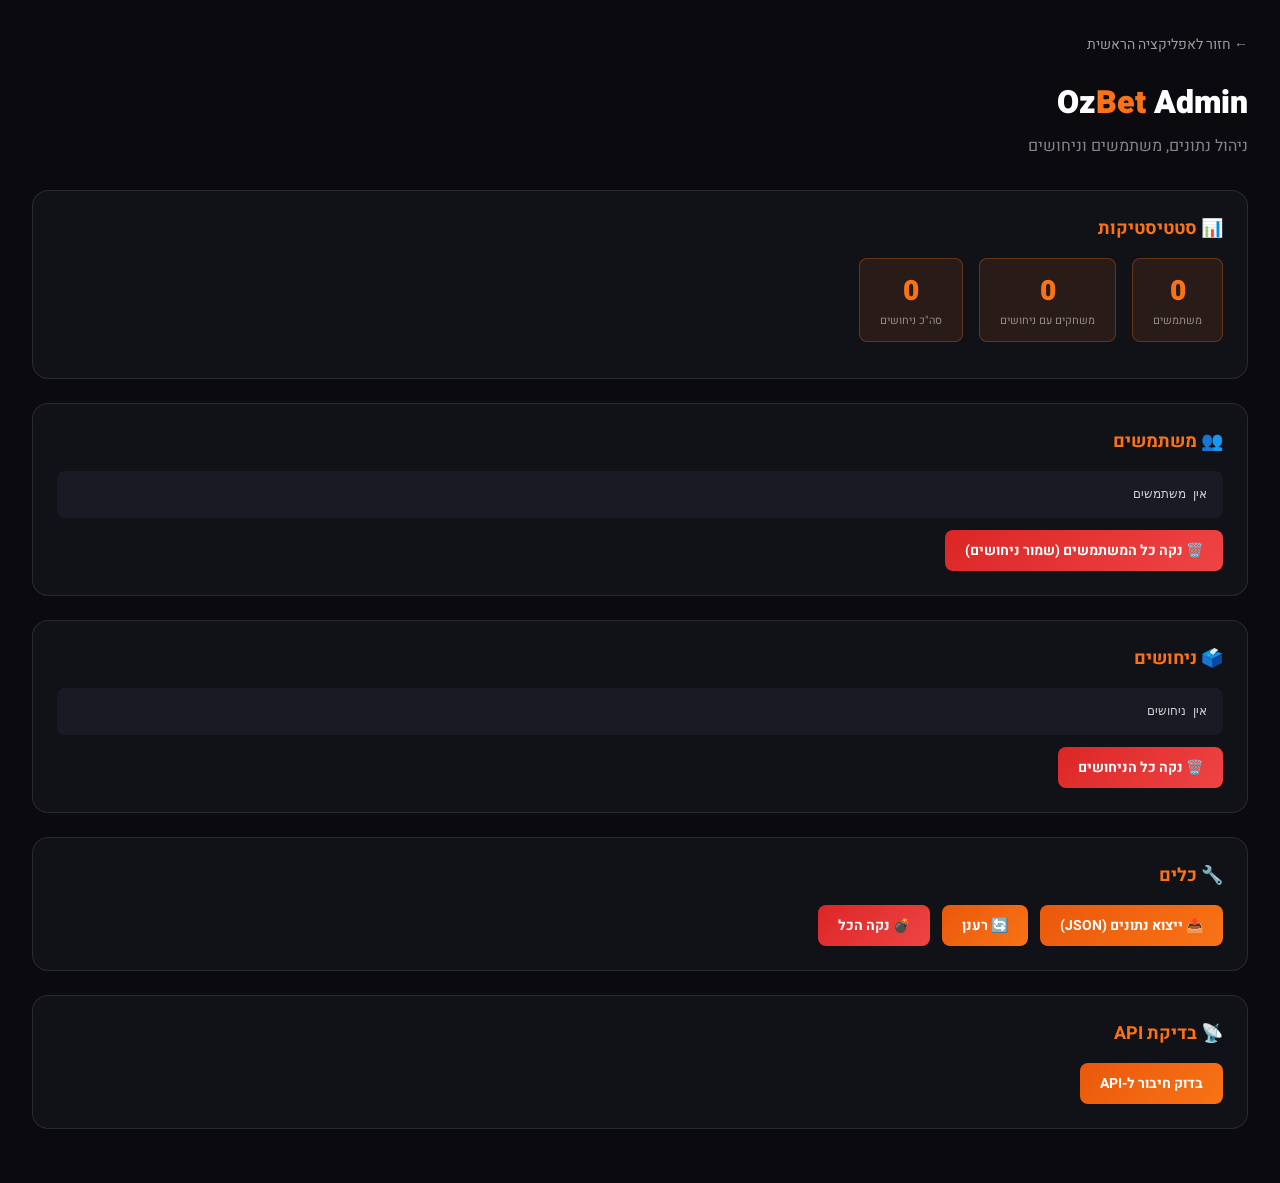
<file: admin.html>
<!DOCTYPE html>
<html lang="he" dir="rtl">
<head>
  <meta charset="UTF-8">
  <meta name="viewport" content="width=device-width, initial-scale=1.0">
  <title>OzBet Admin | ניהול</title>
  <link href="https://fonts.googleapis.com/css2?family=Heebo:wght@400;600;700;800&display=swap" rel="stylesheet">
  <style>
    *, *::before, *::after { box-sizing: border-box; margin: 0; padding: 0; }
    body { background: #0a0a0f; color: white; font-family: 'Heebo', sans-serif; direction: rtl; padding: 32px; min-height: 100vh; }
    h1 { font-size: 32px; font-weight: 900; margin-bottom: 8px; }
    h1 span { color: #f97316; }
    .subtitle { color: rgba(255,255,255,0.5); margin-bottom: 32px; }
    .card { background: #111118; border: 1px solid rgba(255,255,255,0.1); border-radius: 16px; padding: 24px; margin-bottom: 24px; }
    .card h2 { font-size: 18px; font-weight: 700; margin-bottom: 16px; color: #f97316; }
    .btn { background: linear-gradient(135deg, #ea580c, #f97316); border: none; border-radius: 8px; color: white; cursor: pointer; font-family: 'Heebo', sans-serif; font-size: 14px; font-weight: 700; padding: 10px 20px; margin-left: 8px; transition: all 0.2s; }
    .btn:hover { opacity: 0.85; }
    .btn-danger { background: linear-gradient(135deg, #dc2626, #ef4444); }
    .data-display { background: #1a1a24; border-radius: 8px; padding: 16px; font-size: 12px; max-height: 300px; overflow-y: auto; white-space: pre-wrap; color: rgba(255,255,255,0.8); font-family: monospace; margin-top: 12px; }
    .stat { display: inline-block; background: rgba(249,115,22,0.1); border: 1px solid rgba(249,115,22,0.3); border-radius: 8px; padding: 12px 20px; margin-left: 12px; margin-bottom: 12px; text-align: center; }
    .stat-num { font-size: 28px; font-weight: 900; color: #f97316; display: block; }
    .stat-label { font-size: 11px; color: rgba(255,255,255,0.5); }
    label { display: block; margin-bottom: 6px; color: rgba(255,255,255,0.6); font-size: 13px; }
    input, select { background: #1a1a24; border: 1px solid rgba(255,255,255,0.1); border-radius: 8px; color: white; font-family: 'Heebo', sans-serif; font-size: 14px; padding: 10px 14px; width: 100%; margin-bottom: 12px; }
    .back-btn { display: inline-block; margin-bottom: 24px; color: rgba(255,255,255,0.6); text-decoration: none; font-size: 14px; }
    .back-btn:hover { color: #f97316; }
  </style>
</head>
<body>
  <a href="index.html" class="back-btn">← חזור לאפליקציה הראשית</a>
  <h1>Oz<span>Bet</span> Admin</h1>
  <p class="subtitle">ניהול נתונים, משתמשים וניחושים</p>

  <div class="card">
    <h2>📊 סטטיסטיקות</h2>
    <div id="stats-area">טוען...</div>
  </div>

  <div class="card">
    <h2>👥 משתמשים</h2>
    <div id="users-area">טוען...</div>
    <button class="btn btn-danger" onclick="clearUsers()" style="margin-top:12px">🗑️ נקה כל המשתמשים (שמור ניחושים)</button>
  </div>

  <div class="card">
    <h2>🗳️ ניחושים</h2>
    <div id="predictions-area">טוען...</div>
    <button class="btn btn-danger" onclick="clearPredictions()" style="margin-top:12px">🗑️ נקה כל הניחושים</button>
  </div>

  <div class="card">
    <h2>🔧 כלים</h2>
    <button class="btn" onclick="exportData()">📤 ייצוא נתונים (JSON)</button>
    <button class="btn" onclick="refreshStats()">🔄 רענן</button>
    <button class="btn btn-danger" onclick="clearAll()">💣 נקה הכל</button>
  </div>

  <div class="card">
    <h2>📡 בדיקת API</h2>
    <button class="btn" onclick="testAPI()">בדוק חיבור ל-API</button>
    <div id="api-result" class="data-display" style="display:none"></div>
  </div>

  <script>
    const PREFIX = 'ozbet_';

    function getKey(k) {
      try { const v = localStorage.getItem(PREFIX + k); return v ? JSON.parse(v) : null; } catch(e) { return null; }
    }
    function setKey(k, v) { localStorage.setItem(PREFIX + k, JSON.stringify(v)); }

    function refreshStats() {
      const users = getKey('users') || [];
      const preds = getKey('predictions') || {};
      const matchCount = Object.keys(preds).length;
      let totalPreds = 0;
      for (const mid in preds) { totalPreds += Object.keys(preds[mid]).length; }

      document.getElementById('stats-area').innerHTML = `
        <div class="stat"><span class="stat-num">${users.length}</span><div class="stat-label">משתמשים</div></div>
        <div class="stat"><span class="stat-num">${matchCount}</span><div class="stat-label">משחקים עם ניחושים</div></div>
        <div class="stat"><span class="stat-num">${totalPreds}</span><div class="stat-label">סה"כ ניחושים</div></div>
      `;

      document.getElementById('users-area').innerHTML = `
        <div class="data-display">${users.length > 0 ? JSON.stringify(users, null, 2) : 'אין משתמשים'}</div>
      `;

      document.getElementById('predictions-area').innerHTML = `
        <div class="data-display">${matchCount > 0 ? JSON.stringify(preds, null, 2) : 'אין ניחושים'}</div>
      `;
    }

    function clearUsers() {
      if (!confirm('למחוק את כל המשתמשים?')) return;
      localStorage.removeItem(PREFIX + 'users');
      localStorage.removeItem(PREFIX + 'current_user');
      refreshStats();
      alert('משתמשים נמחקו');
    }

    function clearPredictions() {
      if (!confirm('למחוק את כל הניחושים?')) return;
      localStorage.removeItem(PREFIX + 'predictions');
      localStorage.removeItem(PREFIX + 'last_scores');
      refreshStats();
      alert('ניחושים נמחקו');
    }

    function clearAll() {
      if (!confirm('למחוק את כל הנתונים? פעולה זו אינה הפיכה!')) return;
      Object.keys(localStorage).filter(k => k.startsWith(PREFIX)).forEach(k => localStorage.removeItem(k));
      refreshStats();
      alert('כל הנתונים נמחקו');
    }

    function exportData() {
      const data = {
        users: getKey('users'),
        predictions: getKey('predictions'),
        exportedAt: new Date().toISOString()
      };
      const blob = new Blob([JSON.stringify(data, null, 2)], { type: 'application/json' });
      const url = URL.createObjectURL(blob);
      const a = document.createElement('a');
      a.href = url;
      a.download = 'ozbet-data-' + new Date().toISOString().slice(0,10) + '.json';
      a.click();
    }

    async function testAPI() {
      const resultEl = document.getElementById('api-result');
      resultEl.style.display = 'block';
      resultEl.textContent = 'מתחבר ל-API...';
      try {
        const resp = await fetch('https://worldcup26.ir/get/games');
        if (!resp.ok) throw new Error('HTTP ' + resp.status);
        const data = await resp.json();
        const knockout = data.games.filter(g => g.type !== 'group');
        resultEl.textContent = `✅ API זמין!\nסה"כ משחקים: ${data.games.length}\nמשחקי נוק-אאוט: ${knockout.length}\n\nדוגמת משחק:\n${JSON.stringify(knockout[0] || data.games[0], null, 2)}`;
      } catch(e) {
        resultEl.textContent = '❌ שגיאה: ' + e.message;
      }
    }

    refreshStats();
  </script>
</body>
</html>
</file>
